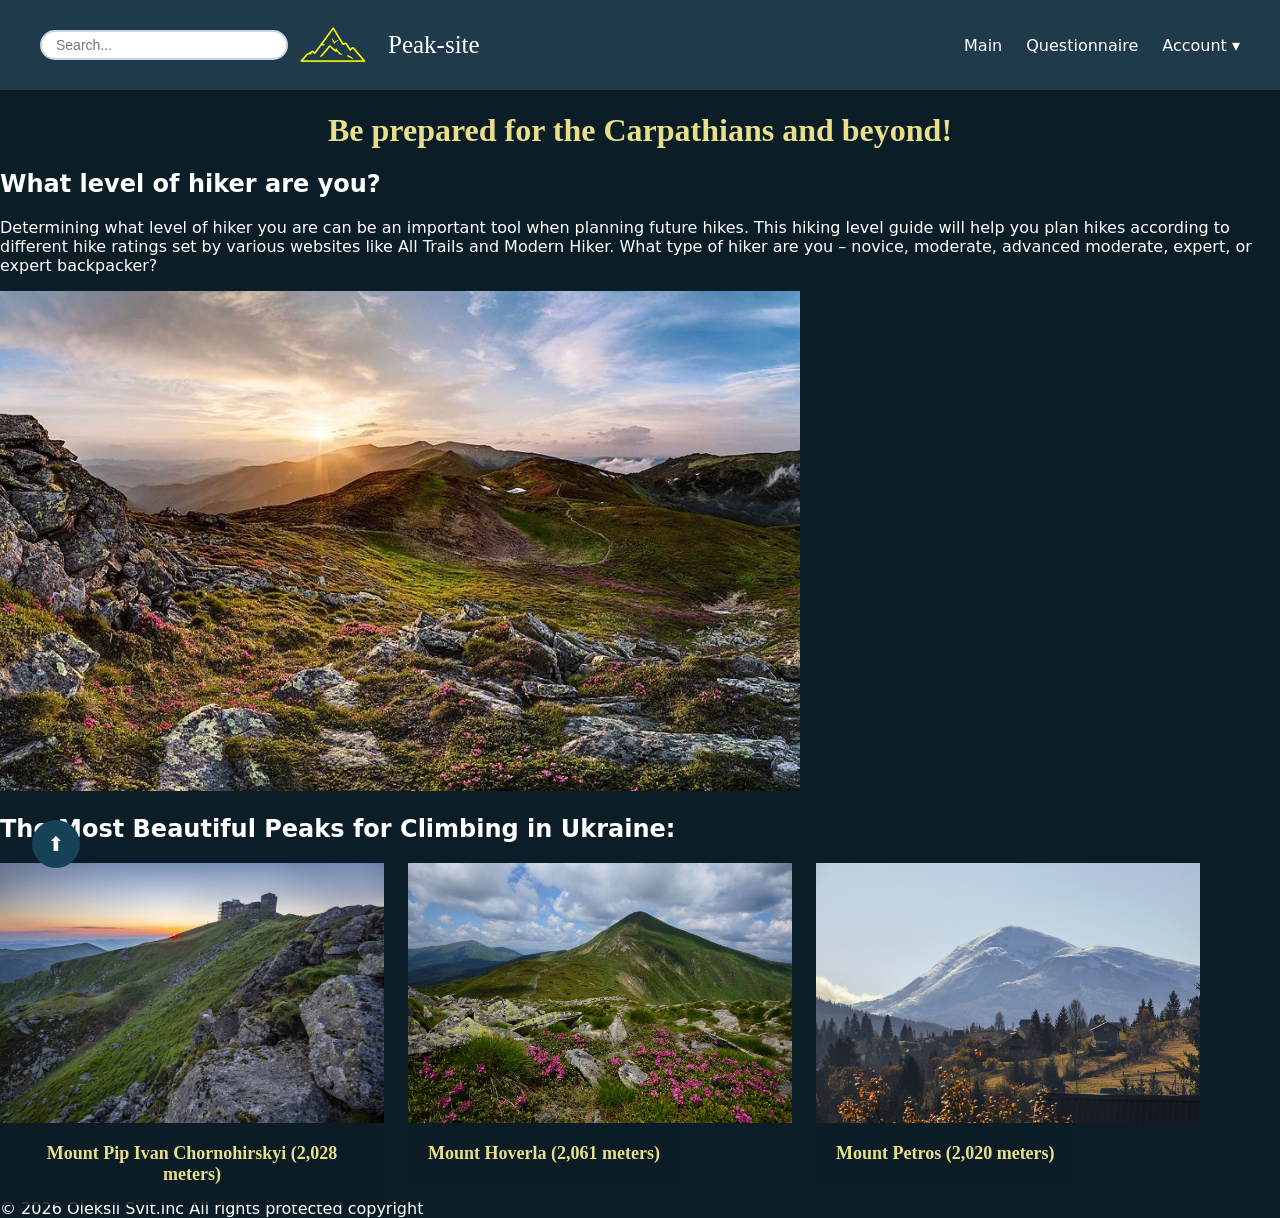
<file: index.html>
<!DOCTYPE html>

<html lang="en">



<head>

  <meta charset="UTF-8">

  <meta name="viewport" content="width=device-width, initial-scale=1.0">
  <link rel="stylesheet" href="style.css">
  <title>Carpathians</title>

</head>



<body>
  <header id="top" class="header">
    <div class="inheader">

      <form class="search-form" action="#">
        <input type="search" placeholder="Search..." aria-label="Search">
        <button type="submit" aria-label="Submit search">
        </button>
      </form>

      <div class="logo">
        <img src="media/logo.png" alt="logo">
        <div class="naz">
          Peak-site
        </div>
      </div>
      <nav class="nav">

        <ul class="menu">
          <li><a href="index.html">Main</a></li>
          <li><a href="ans.html">Questionnaire</a></li>
          <li class="dropdown">
            <a href="#">Account &#9662;</a>
            <ul class="dropdown-content">
              <li><a href="sign up.html">Sign up</a></li>
              <li><a href="sign in.html">Sign in</a></li>
            </ul>
          </li>

        </ul>
      </nav>
    </div>
  </header>

  <div class="txt">
    <h1>Be prepared for the Carpathians and beyond!</h1>
  </div>


  <section class="s1">

    <article>

      <h2>What level of hiker are you?</h2>



      <p>Determining what level of hiker you are can be an important tool when planning future hikes. This hiking level
        guide will help you plan hikes according to different hike ratings set by various websites like All Trails and
        Modern Hiker. What type of hiker are you – novice, moderate, advanced moderate, expert, or expert backpacker?
      </p>



      <img src="media/img.1.jpg" alt="something went wrong" width="800" height="500">

    </article>

  </section>



  <section>

    <h2>The Most Beautiful Peaks for Climbing in Ukraine:</h2>
    <div class="peaks-container">

      <article class="pc">
        <img src="media/img.2.jpg" alt="Mount Pip Ivan Chornohirskyi">
        <div class="pc-overlay">
          <h3>Mount Pip Ivan Chornohirskyi (2,028 meters)</h3>
        </div>
      </article>

      <article class="pc">
        <img src="media/img.3.jpeg" alt="Mount Hoverla">
        <div class="pc-overlay">
          <h3>Mount Hoverla (2,061 meters)</h3>
        </div>
      </article>

      <article class="pc">
        <img src="media/img.4.jpg" alt="Mount Petros">
        <div class="pc-overlay">
          <h3>Mount Petros (2,020 meters)</h3>
        </div>
      </article>
    </div>
  </section>


  <a href="#top" class="to-top">⬆️</a>

  <footer>
    <br>
    <br>
    <br>
    <br>
    © 2026 Oleksii Svit.inc
    All rights protected copyright
  </footer>

</body>
</file>
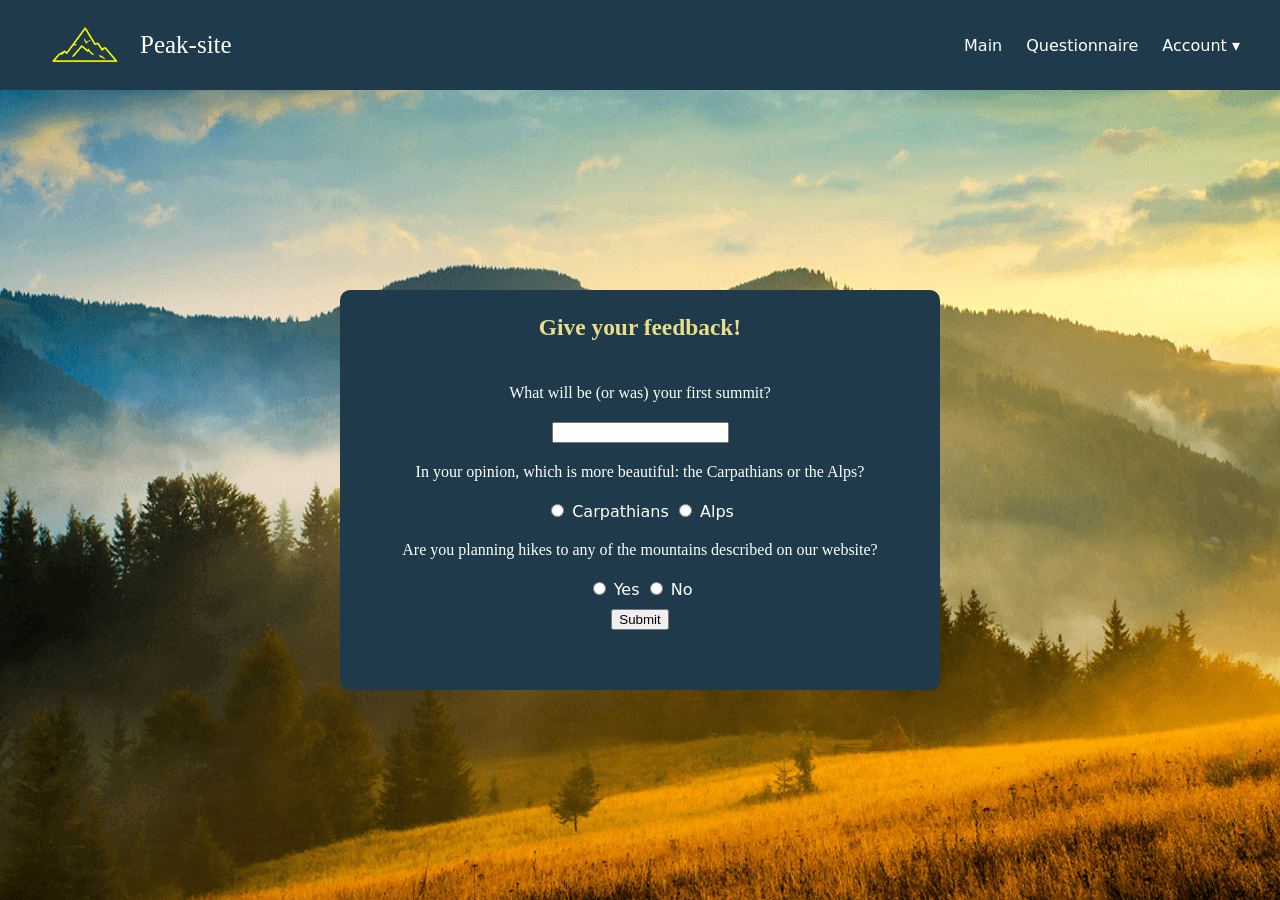
<file: ans.html>
<!DOCTYPE html>
<html lang="en">

<head>
    <meta charset="UTF-8">
     <link rel="stylesheet" href="style.css">
    <meta name="viewport" content="width=device-width, initial-scale=1.0">

    <title>Questionnaire</title>
</head>

<body class="ans-page">
    <header id="top" class="header">
    <div class="inheader">


      <div class="logo">
        <img src="media/logo.png" alt="logo">
        <div class="naz">
          Peak-site
        </div>
      </div>
      <nav class="nav">

        <ul class="menu">
          <li><a href="index.html">Main</a></li>
          <li><a href="ans.html">Questionnaire</a></li>
          <li class="dropdown">
            <a href="#">Account &#9662;</a>
            <ul class="dropdown-content">
              <li><a href="sign up.html">Sign up</a></li>
              <li><a href="sign in.html">Sign in</a></li>
            </ul>
          </li>

        </ul>
      </nav>
    </div>
  </header>


<form action="">
    
    <div class="tab">
    <div class="gol-text">
        <h3>Give your feedback!</h3>
    </div>
    <div class="question_text"> 
    <label for="First">What will be (or was) your first summit?</label>
    </div>
    
    <div class="Button1"><input type="text" id="First" name="first">
    </div>
    <div class="question_text">In your opinion, which is more beautiful: the Carpathians or the Alps?
    </div>
    <div class="Button2">
    <input type="radio" id="Carpathians" name="mountains" value="Carpathians">
    <label for="Carpathians">Carpathians</label>
    <input type="radio" id="Alps" name="mountains" value="Alps">
    <label for="Alps"> Alps</label>
    </div >
    <div class="question_text">
     Are you planning hikes to any of the mountains described on our website? 
    </div>
    <div>
    <input type="radio" id="yes" name="planning" value="yes">
    <label for="yes">Yes</label>
    <input type="radio" id="no" name="planning" value="no">
    <label for="no">No</label>
    </div>
    <button type="submit">Submit</button>
   </div>
   
</form>
</body>
</html>
</file>
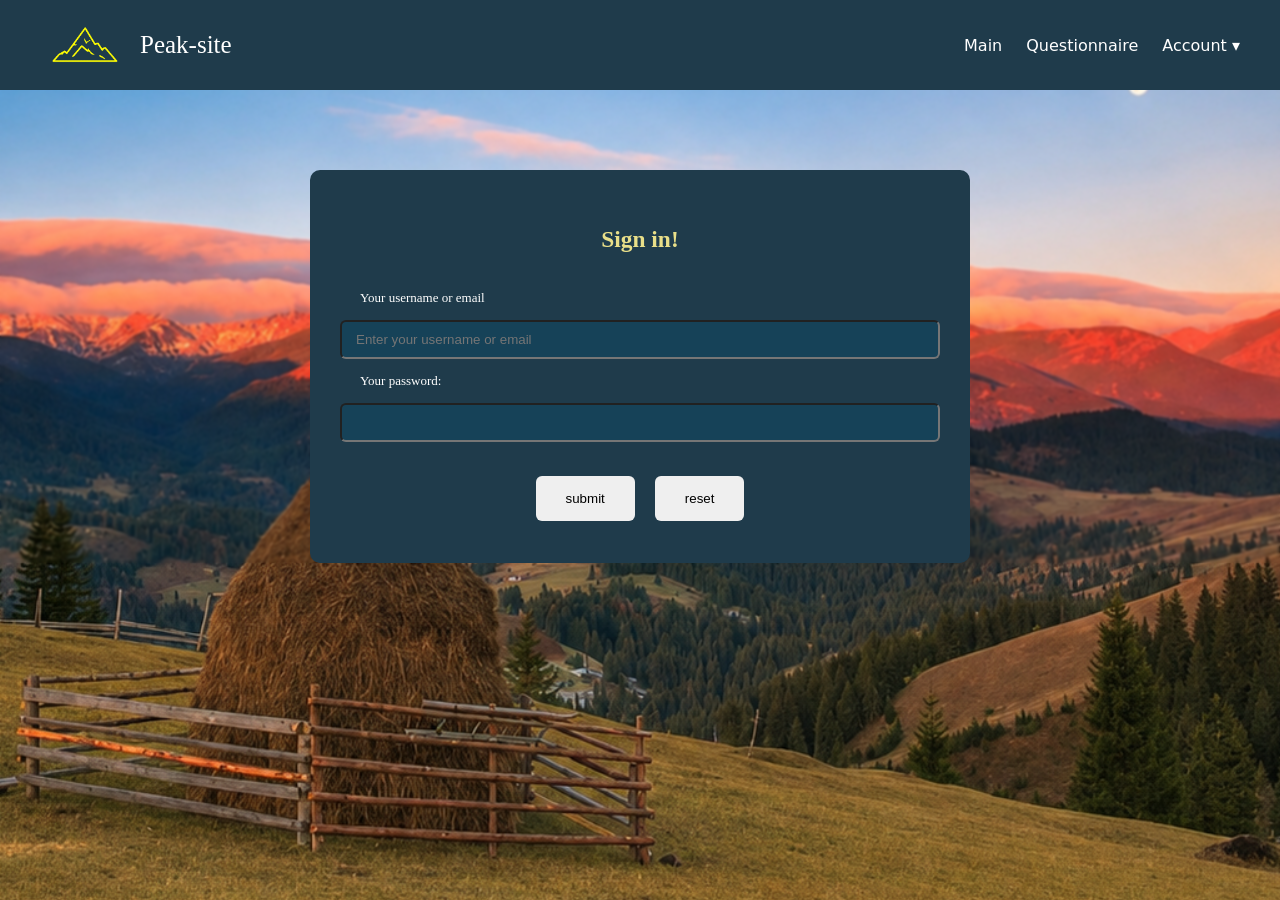
<file: sign in.html>
<!DOCTYPE html>

<html lang="uk">


<head>
    <meta charset="UTF-8">
    <link rel="stylesheet" href="style.css">
    <meta name="viewport" content="width=device-width, initial-scale=1.0">

    <title>Sign In</title>
</head>

<body class="ans-page3">
    <header id="top" class="header">
    <div class="inheader">


      <div class="logo">
        <img src="media/logo.png" alt="logo">
        <div class="naz">
          Peak-site
        </div>
      </div>
      <nav class="nav">

        <ul class="menu">
          <li><a href="index.html">Main</a></li>
          <li><a href="ans.html">Questionnaire</a></li>
          <li class="dropdown">
            <a href="#">Account &#9662;</a>
            <ul class="dropdown-content">
              <li><a href="sign up.html">Sign up</a></li>
              <li><a href="sign in.html">Sign in</a></li>
            </ul>
          </li>

        </ul>
      </nav>
    </div>
  </header>
 <form action="">
  <div class="tab2">

  <div class="gol-text">
    <h3>Sign in!</h3>
    </div>

    <div class="tab_text">
     <label for="">Your username or email</label>
        </div>
       <input type="text" id="reg" name="reg" placeholder="Enter your username or email" required>

       <div class="tab_text">
     <label for="">Your password:</label>
      </div>
        <input type="password" id="password" minlength="8">

        <div class="buttons">
      <button type="submit">submit</button>
      <button type="reset">reset</button>
        </div>
  </div>    

 </form>

</body>
</file>
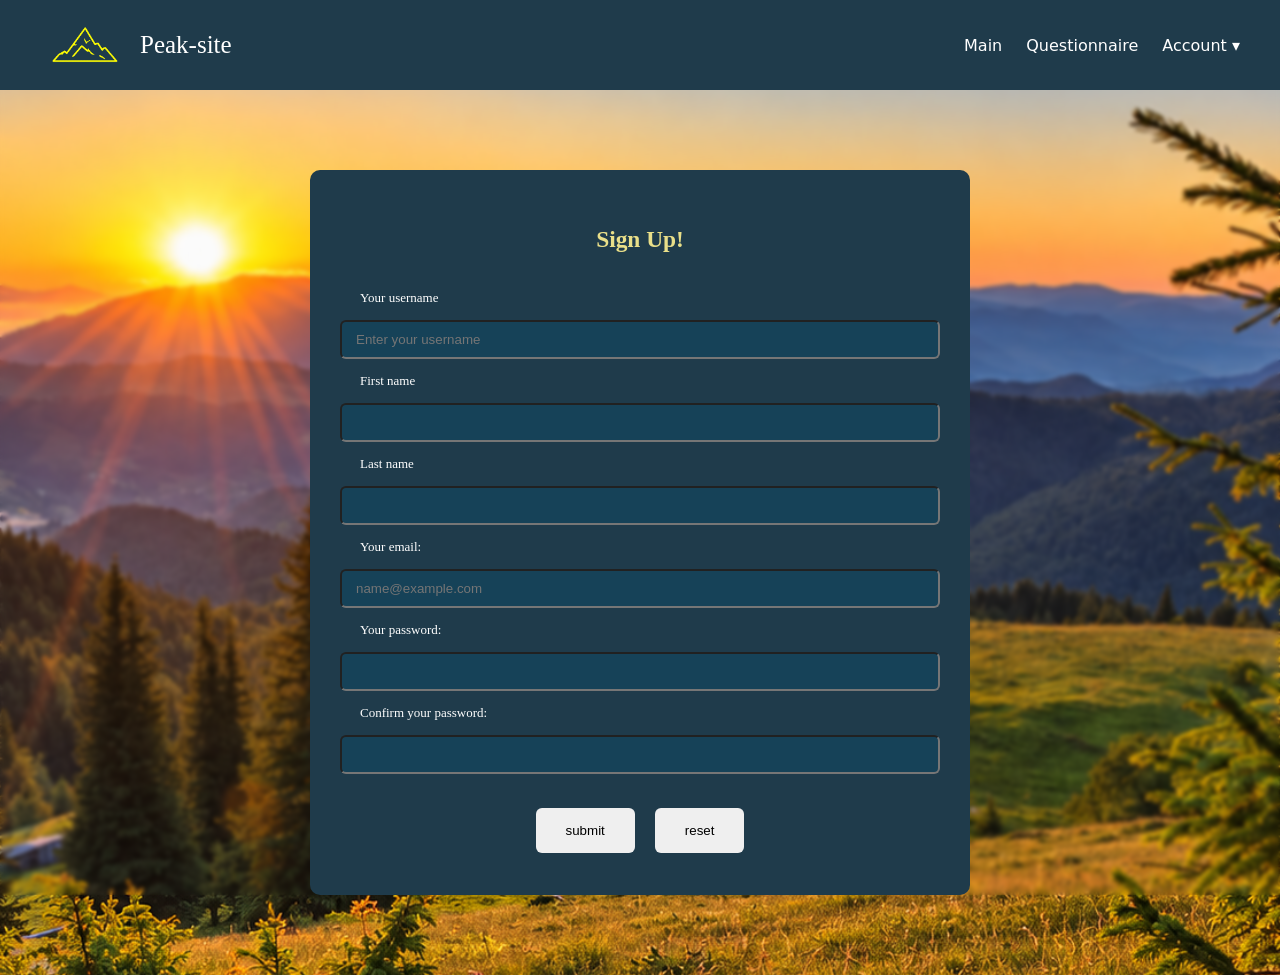
<file: sign up.html>
<!DOCTYPE html>

<html lang="en">

<head>

    <meta charset="UTF-8">
    <link rel="stylesheet" href="style.css">
    <meta name="viewport" content="width=device-width, initial-scale=1.0">

    <title>sign up</title>

</head>

<body class="ans-page2">
    <header id="top" class="header">
    <div class="inheader">


      <div class="logo">
        <img src="media/logo.png" alt="logo">
        <div class="naz">
          Peak-site
        </div>
      </div>
      <nav class="nav">

        <ul class="menu">
          <li><a href="index.html">Main</a></li>
          <li><a href="ans.html">Questionnaire</a></li>
          <li class="dropdown">
            <a href="#">Account &#9662;</a>
            <ul class="dropdown-content">
              <li><a href="sign up.html">Sign up</a></li>
              <li><a href="sign in.html">Sign in</a></li>
            </ul>
          </li>

        </ul>
      </nav>
    </div>
  </header>



    <form action="">
        <div class="tab2">
        <div class="gol-text">
            <h3>Sign Up!</h3>
        </div>
        <div class="tab_text">
        <label for="">Your username</label>
        </div>
        <input type="text" id="login" name="login" placeholder="Enter your username" required>

        <div class="tab_text">
         <label for="">First name</label>
        </div>
        <input type="text" id="First name" name="First name"  required>

        <div class="tab_text">
        <label for="">Last name</label>
        </div>
        <input type="text" id="Last name" name="Last name"  required>
          

        <div class="tab_text">
        <label for="">Your email:</label>
        </div>
        <input type="email" id="email" name="email" placeholder="name@example.com" required>
         

  
        <div class="tab_text">
        <label for="">Your password:</label>
        </div>
        <input type="password" id="password" minlength="8">

    
        <div class="tab_text">
        <label for="">Confirm your password:</label>
        </div>
        <input type="password" id="conf_password" minlength="8">
        
     


        
       <div class="buttons">
      <button type="submit">submit</button>
      <button type="reset" >reset </button>
       </div>

        </div>
    </form>

</body>

</html>
</file>
<file: style.css>
:root{
    --navbar-colour: #164258
}

*{
    scroll-behavior: smooth;
}

body.ans-page {
    background-image: url('media/background.png');
    background-size: 1920px;
    background-position: center;

}

body.ans-page2 {
    background-image: url('media/background2.png');
    background-size: 1920px;
    background-position: center;
    backdrop-filter: blur(2px);
}

body.ans-page3 {
    background-image: url('media/background3.png');
    background-size: 1920px;
    background-position: center;
    backdrop-filter: blur(1px);
}

.header {
    width: 100%;
    background-color: #1f3b4b;
    box-sizing: border-box;

}

.naz {
    font-size: 25px;
    font-family: 'Times New Roman', Times, serif;
}

.inheader {
    display: flex;
    justify-content: space-between;
    align-items: center;
    max-width: 1200px;
    margin: 0 auto;
    padding: 20px 24px;


}

.search-form {
    display: flex;
    align-items: center;
    background: #ffffff;
    border: 2px solid #cbd5e1;
    border-radius: 25px;
    padding: 4px 12px;
    width: 220px;
}
.search-form input {
    border: none;
    outline: none;
    background: transparent;
    color: #1f3b4b;
    font-size: 14px;
    width: 100%;
}
.search-form button {
    border: none;
    background: transparent;
    color: #1f3b4b;
    cursor: pointer;
    display: flex;
    align-items: center;
    padding: 2px;
}

.logo {
    display: flex;
    align-items: center;
    gap: 10px;
    color: #ffffff;
    font-family: system-ui;
}

.header img {
    width: 90px;
    height: auto;
    display: block;
}

.nav {
    margin-left: auto;
}

.nav .menu {
    display: flex;
    gap: 24px;
    list-style: none;
    margin: 0;
    padding: 0px;
}

.nav a {
    color: #ffffff;
    text-decoration: none;
    font-family: system-ui;
}

.txt {

    text-align: center;
    color: #e9df89;
    font-family: Georgia;
    background: #0B1D26;
}

.s1 {
    text-align: left;
    color: #ffffff
}

.peaks-container {
    display: grid;
    grid-template-columns: repeat(3, 1fr);
    gap: 24px;
    max-width: 1200px;

}



.pc {
    position: relative;
    height: 260px;
    background: #0B1D26;
    border-radius: 8px;
    cursor: pointer;
}

.pc img {
    width: 100%;
    height: 100%;   
    object-fit: cover;
    display: block;
}
.pc-overlay {
    position: absolute;
    background: rgba(11, 29, 38, 0.82);
    display: flex;
    align-items: center;
    justify-content: center;
    text-align: center;
    padding: 20px;
    transition: opacity 0.4s ease;
}

.pc-overlay h3 {
    margin: 0;
    color: #e9df89;
    font-family: Georgia, serif;
    font-size: 18px;
}

.pc:hover .pc-overlay {
    opacity: 0;
}

.pc:hover img {
    transform: scale(1.05);
}
body {
    color: #ffffff;
    margin: 0;
    background: #0B1D26;
    font-family: system-ui;
}

.tab {
    display: flex;
    gap: 10px;
    background-color: #1f3b4b;
    align-items: center;
    margin: 80px auto;
    flex-direction: column;
    max-width: 600px;
    height: 400px;
    margin-top: 200px;
    border-radius: 10px;
}

.gol-text {
    color: #e9df89;
    font-family: Georgia, 'Times New Roman', Times, serif;
    font-size: 20px;
}

.question_text {
    font-family: Georgia, serif;
    display: flex;
    padding: 10px;
    align-items: center;
    justify-content: center;
}

.tab2 {

    display: flex;
    gap: 14px;
    background-color: #1f3b4b;
    align-items: center;
    margin: 80px auto;
    flex-direction: column;
    max-width: 600px;
    padding: 32px 30px;
    border-radius: 10px;
}

.tab_text {
    padding-left: 20px;
    align-self: flex-start;
    font-size: 13px;
    font-family: Georgia, 'Times New Roman', Times, serif
}

.tab2 input {
    width: 100%;
    padding: 10px 14px;
    box-sizing: border-box;
    border-radius: 6px;
    background: var(--navbar-colour);
    color: #fff;
}

.buttons {
    display: flex;
    gap: 20px;
    margin-top: 20px;
    margin-bottom: 10px;
}

.buttons button {
    display: flex;
    gap: 10px;
    border: none;
    padding: 15px 30px;
    border-radius: 6px;
    cursor: pointer;
}

.dropdown {
    position: relative;
}

.dropdown-content {
    display: none;
    position: absolute;
    top: 100%;
    left: 0;
    min-width: 120px;
    list-style: none;
    margin: 0;
    padding: 0.5rem;
    background: var(--navbar-colour);
    border-radius: 6px;
    z-index: 100;
}

.dropdown-content li {
    padding: 6px 10px;
}

.dropdown-content li a {
    display: block;
    white-space: nowrap;
}

.dropdown:hover .dropdown-content {
    display: block;
}

.to-top {
    position: fixed;
    bottom: 2rem;
    left: 2rem;
    width: 48px;
    height: 48px;
    display: flex;
    align-items: center;
    justify-content: center;
    border-radius: 50%;
    background-color: var(--navbar-colour);
    color: #ffffff;
    text-decoration: none;
    font-size: 20px;

}
</file>
